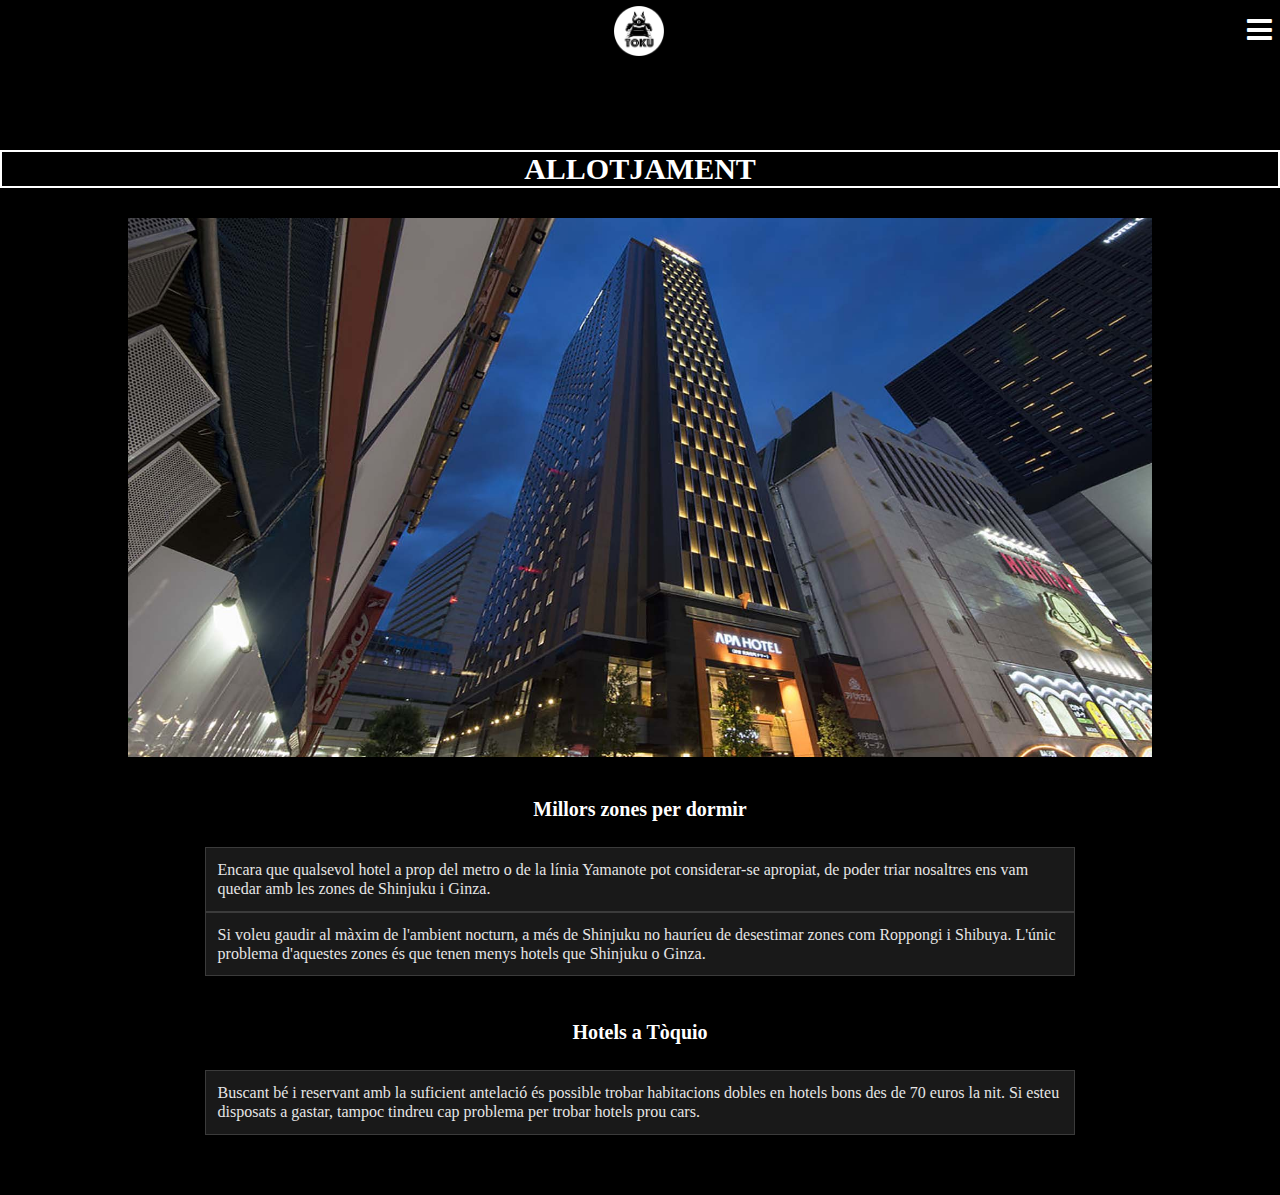
<file: WEB/Allotjament.html>
<!DOCTYPE html>
<html lang="en">
<head>
  <meta charset="UTF-8">
  <meta name="viewport" content="width=device-width, initial-scale=1.0">
  <meta http-equiv="X-UA-Compatible" content="ie=edge">
  <link rel="stylesheet" href="css/tv_toku.css" type="text/css"/>
  <link rel="stylesheet" href="css/Phone_Toku.css" type="text/css"/>
  <link rel="stylesheet" href="css/tablet.css" type="text/css"/>
  <link rel="stylesheet" href="css/fontello.css">


</head>

<body>
  <header>
  <div class="capçalera">
  <img src="imagenes/logoo.png"/>
  <input type="checkbox" id="menu-bar">
  <label class="icon-menu" for= "menu-bar"></label>
  <nav class="menu">
    <a href="index.html" target="_self">Index</a>
    <a href="guia.html" target="_self">Guía Turistica</a>
    <a href="historia.html" target="_self">Historia</a>
    <a href="Allotjament.html" target="_self">Allotjament</a>
    <a href="transports.html" target="_self">Transports</a>
    <a href="Gastronomia.html" target="_self">Gastronomia</a>
    <a href="Contacta.html" target="_self">Contacta</a>
  </nav>
</div>
</header>

<div id="allotjament">
  <h3>ALLOTJAMENT</h3>
    <img src="img/hotel.jpg"/>
<h4>Millors zones per dormir</h4>
 <p>Encara que qualsevol hotel a prop del metro o de la línia Yamanote pot considerar-se apropiat, de poder triar nosaltres ens vam quedar amb les zones de Shinjuku i Ginza.</p>

<p>Si voleu gaudir al màxim de l'ambient nocturn, a més de Shinjuku no hauríeu de desestimar zones com Roppongi i Shibuya. L'únic problema d'aquestes zones és que tenen menys hotels que Shinjuku o Ginza.</p>

 <h4>Hotels a Tòquio</h4>
 <p>Buscant bé i reservant amb la suficient antelació és possible trobar habitacions dobles en hotels bons des de 70 euros la nit. Si esteu disposats a gastar, tampoc tindreu cap problema per trobar hotels prou cars.</p>







</div>

   <footer>

   </footer>

</body>
</html>
</file>
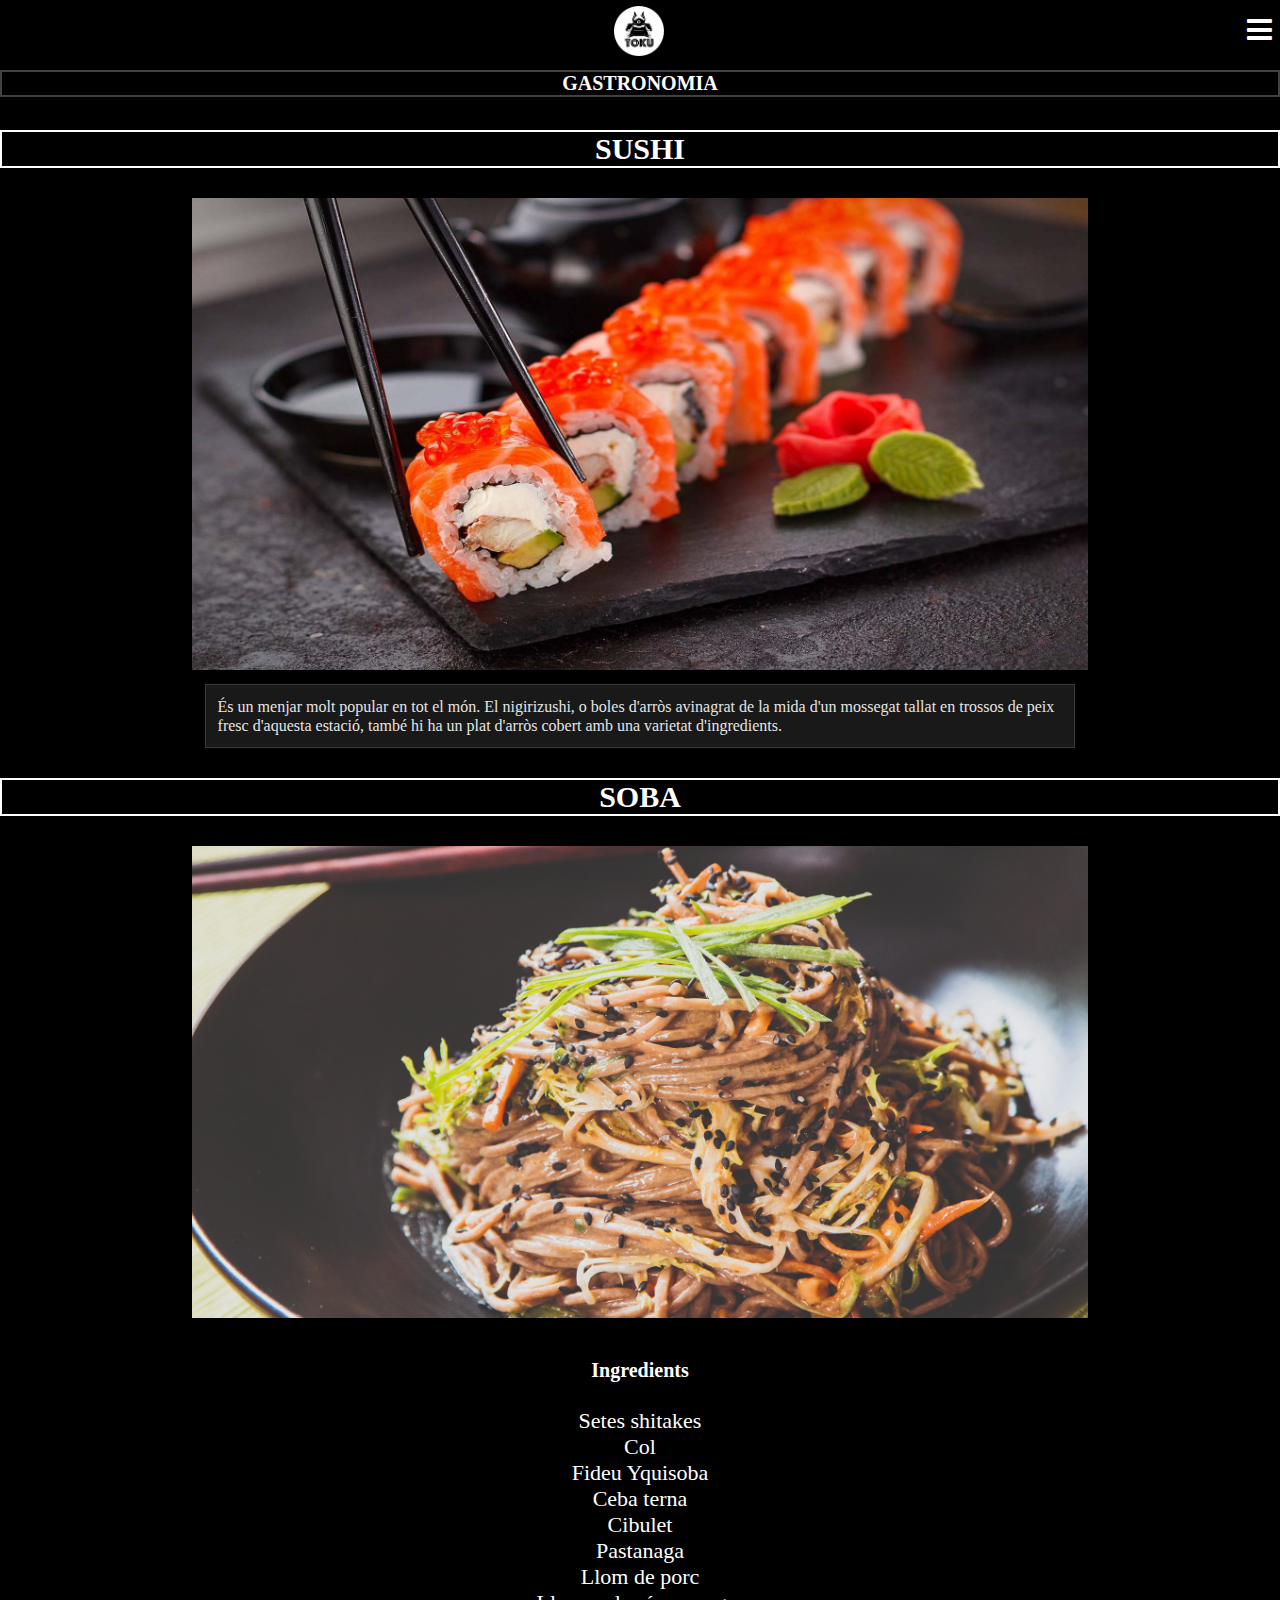
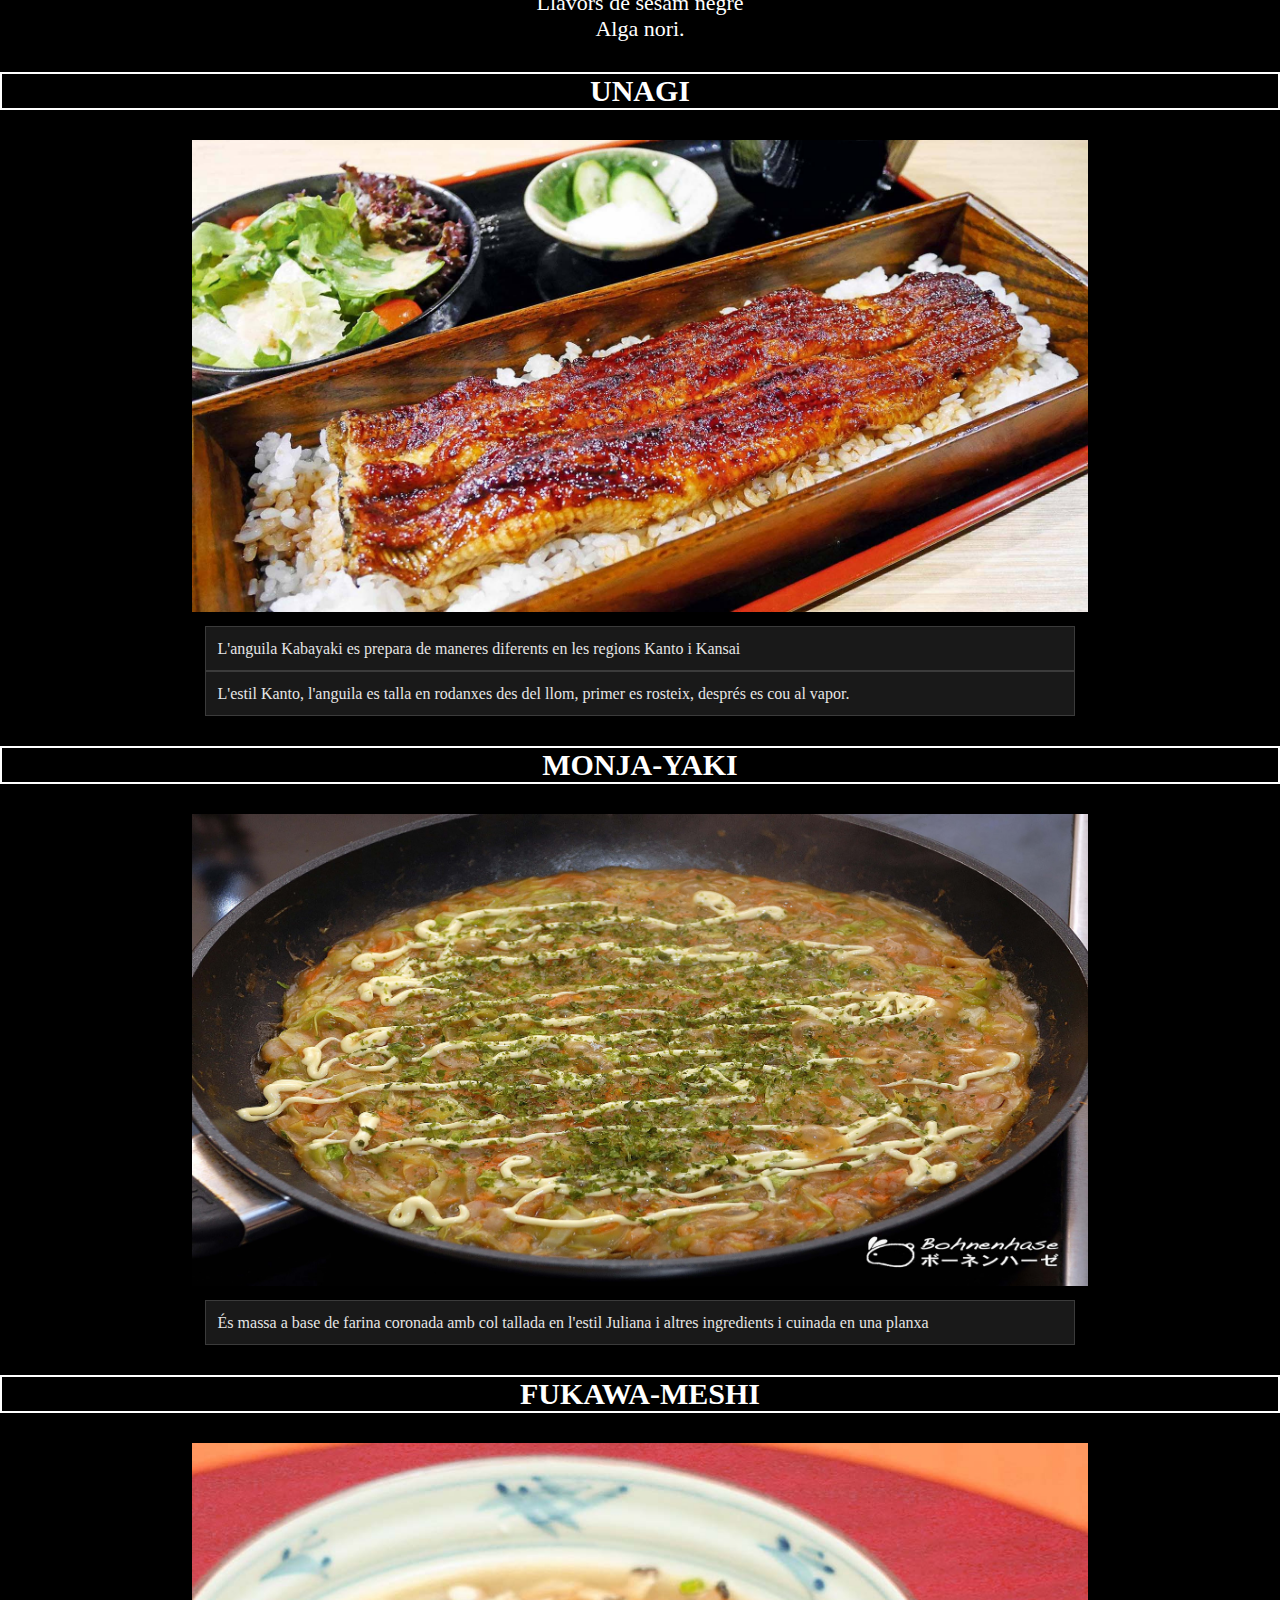
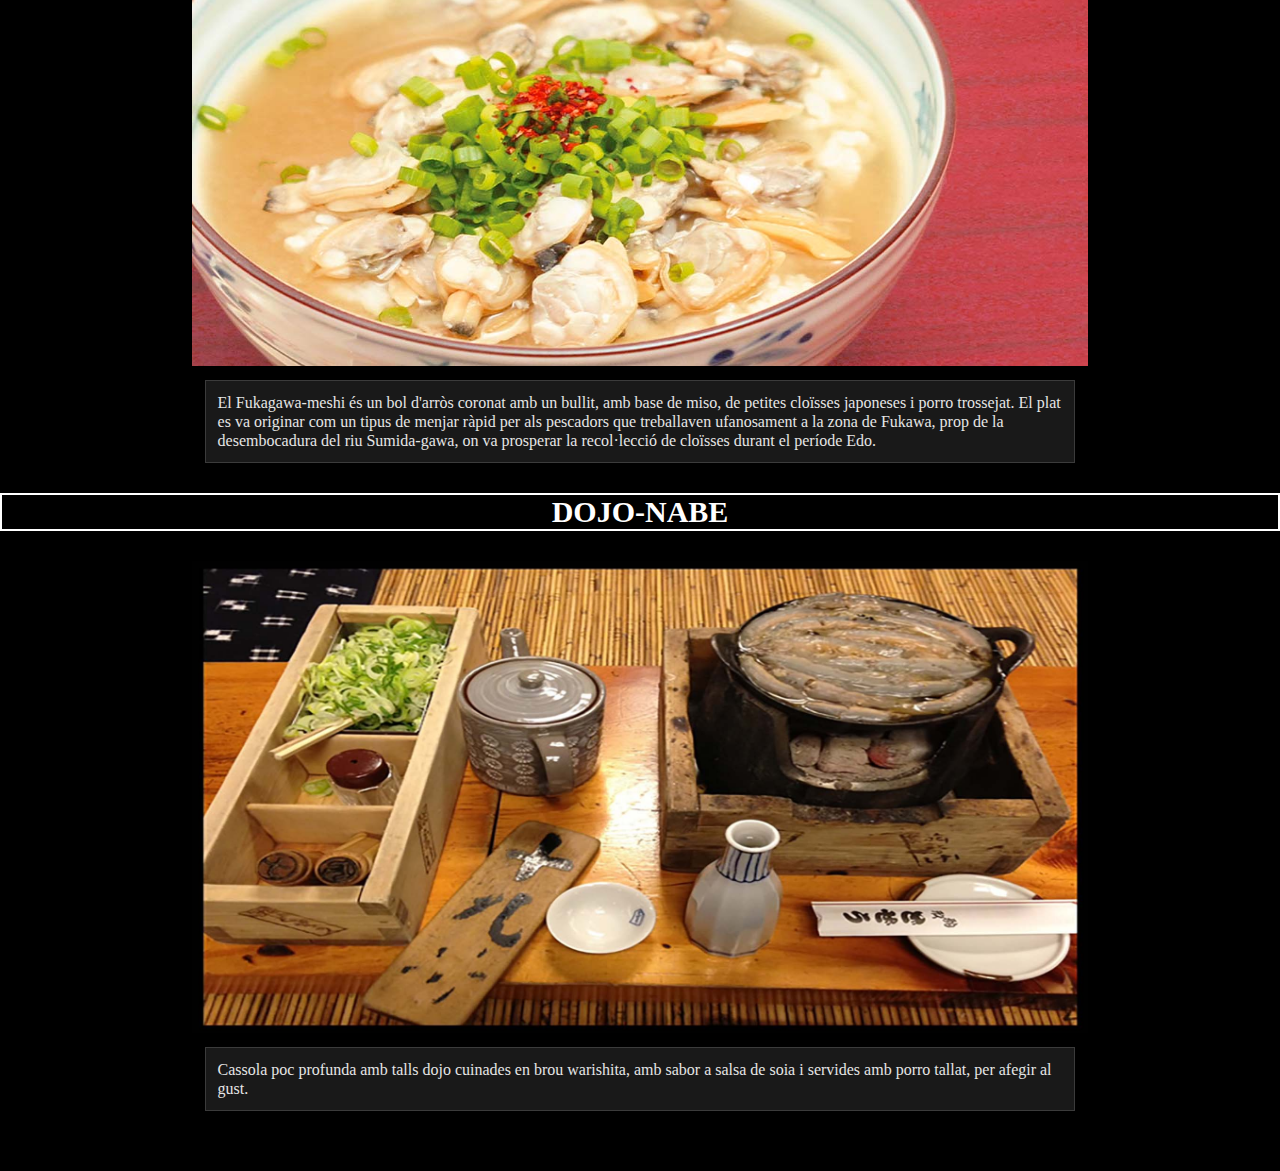
<file: WEB/Gastronomia.html>
<!DOCTYPE html>
<html lang="en">
<head>
  <meta charset="UTF-8">
  <meta name="viewport" content="width=device-width, initial-scale=1.0">
  <meta http-equiv="X-UA-Compatible" content="ie=edge">
  <link rel="stylesheet" href="css/tv_toku.css" type="text/css"/>
  <link rel="stylesheet" href="css/Phone_Toku.css" type="text/css"/>
  <link rel="stylesheet" href="css/tablet.css" type="text/css"/>
  <link rel="stylesheet" href="css/fontello.css">


</head>

<body>
  <header>
  <div class="capçalera">
  <img src="imagenes/logoo.png"/>
  <input type="checkbox" id="menu-bar">
  <label class="icon-menu" for= "menu-bar"></label>
  <nav class="menu">
    <a href="index.html" target="_self">Index</a>
    <a href="guia.html" target="_self">Guía Turistica</a>
    <a href="historia.html" target="_self">Historia</a>
    <a href="Allotjament.html" target="_self">Allotjament</a>
    <a href="transports.html" target="_self">Transports</a>
    <a href="Gastronomia.html" target="_self">Gastronomia</a>
    <a href="Contacta.html" target="_self">Contacta</a>
  </nav>
</div>
</header>

<div id="Cultura">
  <h5>GASTRONOMIA</h5>
  <h3>SUSHI</h3>
<img src="img/sushi_web.jpg"/>
<p>És un menjar molt popular en tot el món. El nigirizushi, o boles d'arròs avinagrat de la mida d'un mossegat tallat en trossos de peix fresc d'aquesta estació, també hi ha un plat d'arròs cobert amb una varietat d'ingredients.</p>

<h3>SOBA</h3>
<img src="img/Soba.jpg"/>
<h4>Ingredients</h4>
<li>Setes shitakes</li>
<li>Col</li>
<li>Fideu Yquisoba</li>
<li>Ceba terna</li>
<li>Cibulet</li>
<li>Pastanaga</li>
<li>Llom de porc</li>
<li>Llavors de sésam negre</li>
<li>Alga nori.</li>

<h3>UNAGI</h3>
<img src="img/unagi.jpg"/>
<p>L'anguila Kabayaki es prepara de maneres diferents en les regions Kanto i Kansai</p>
<p>L'estil Kanto, l'anguila es talla en rodanxes des del llom, primer es rosteix, després es cou al vapor.</p>


<h3>MONJA-YAKI</h3>
<img src="imagenes/Monja.jpg"/>
<p>És massa a base de farina coronada amb col tallada en l'estil Juliana i altres ingredients i cuinada en una planxa</p>


<h3>FUKAWA-MESHI</h3>
<img src="imagenes/fukawa.jpg"/>
<p>El Fukagawa-meshi és un bol d'arròs coronat amb un bullit, amb base de miso, de petites cloïsses japoneses i porro trossejat. El plat
es va originar com un tipus de menjar ràpid per als pescadors que treballaven ufanosament a la zona de Fukawa, prop de la desembocadura
del riu Sumida-gawa, on va prosperar la recol·lecció de cloïsses durant el període Edo.</p>


<h3>DOJO-NABE</h3>
<img src="imagenes/nabe.jpg"/>
<p>Cassola poc profunda amb talls dojo cuinades en brou warishita, amb sabor a salsa de soia i servides amb porro tallat, per afegir al gust.</p>




   <footer>

   </footer>

</body>
</html>
</file>
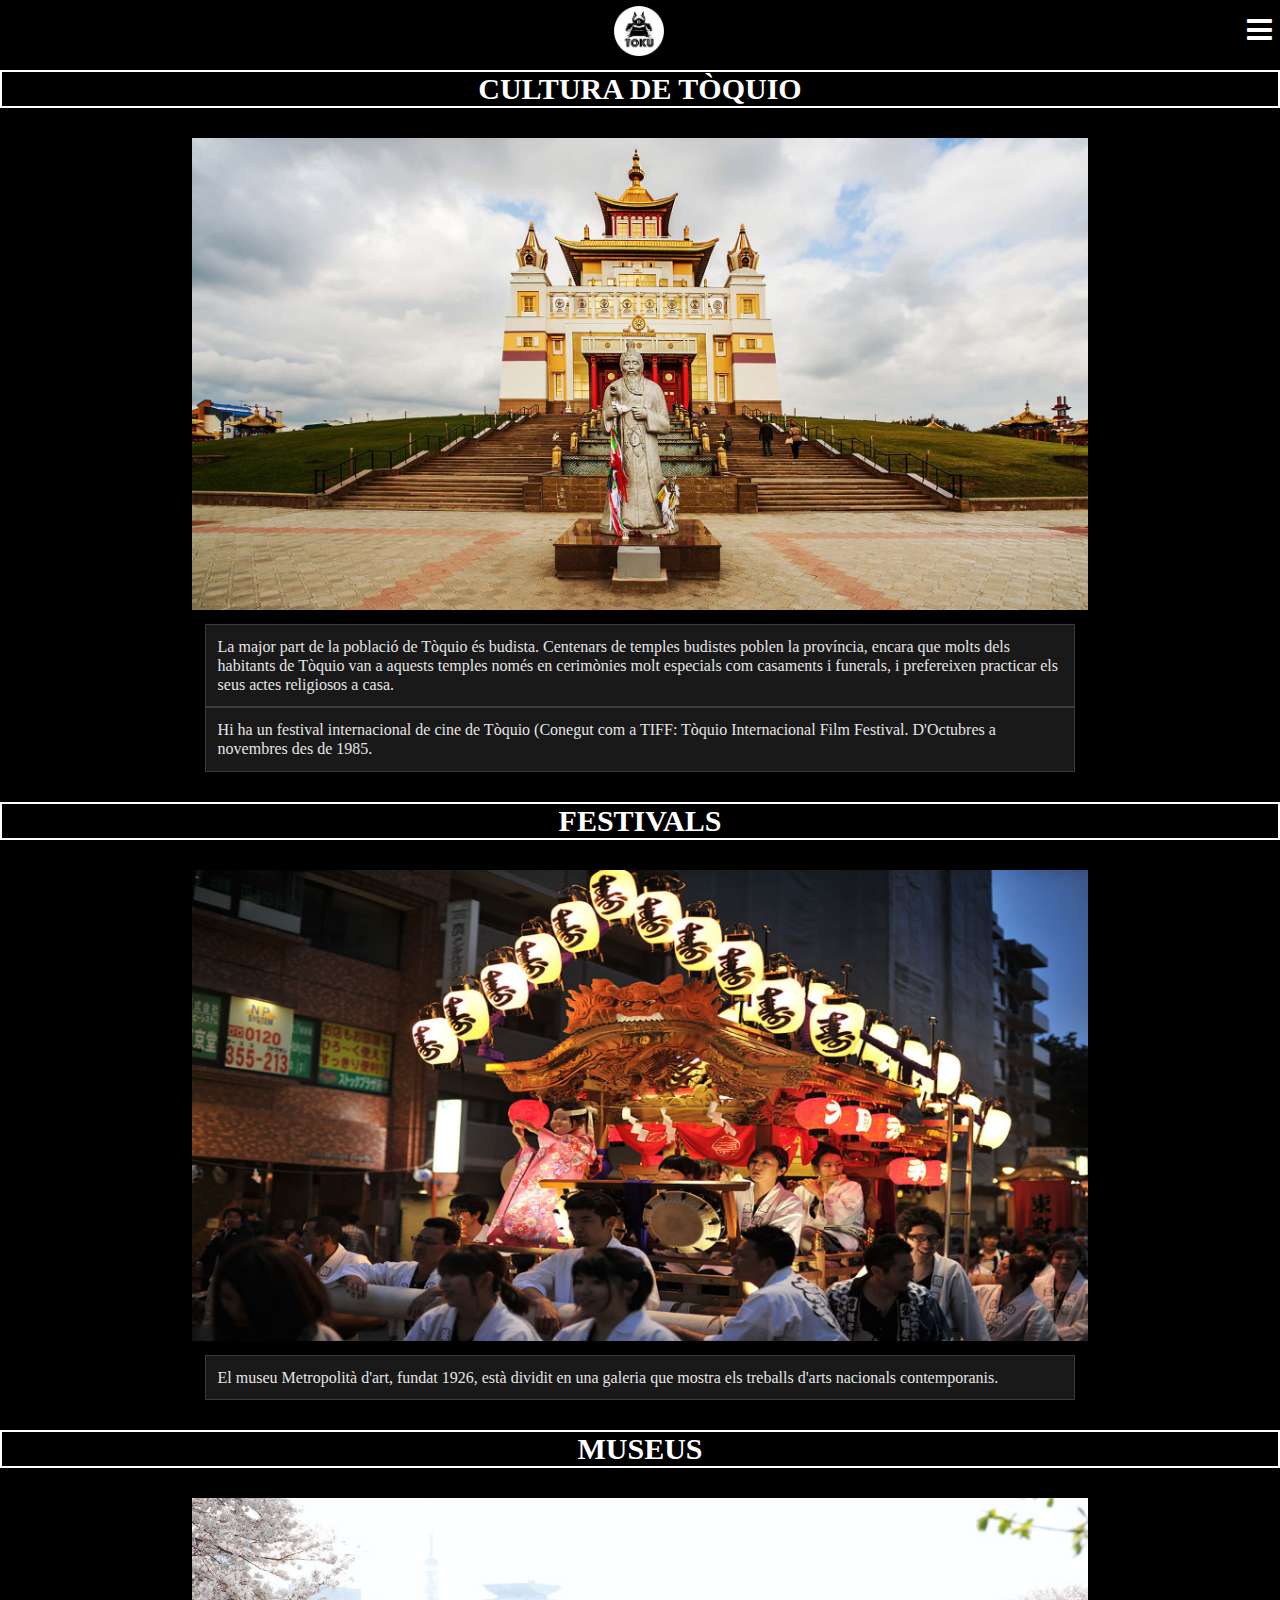
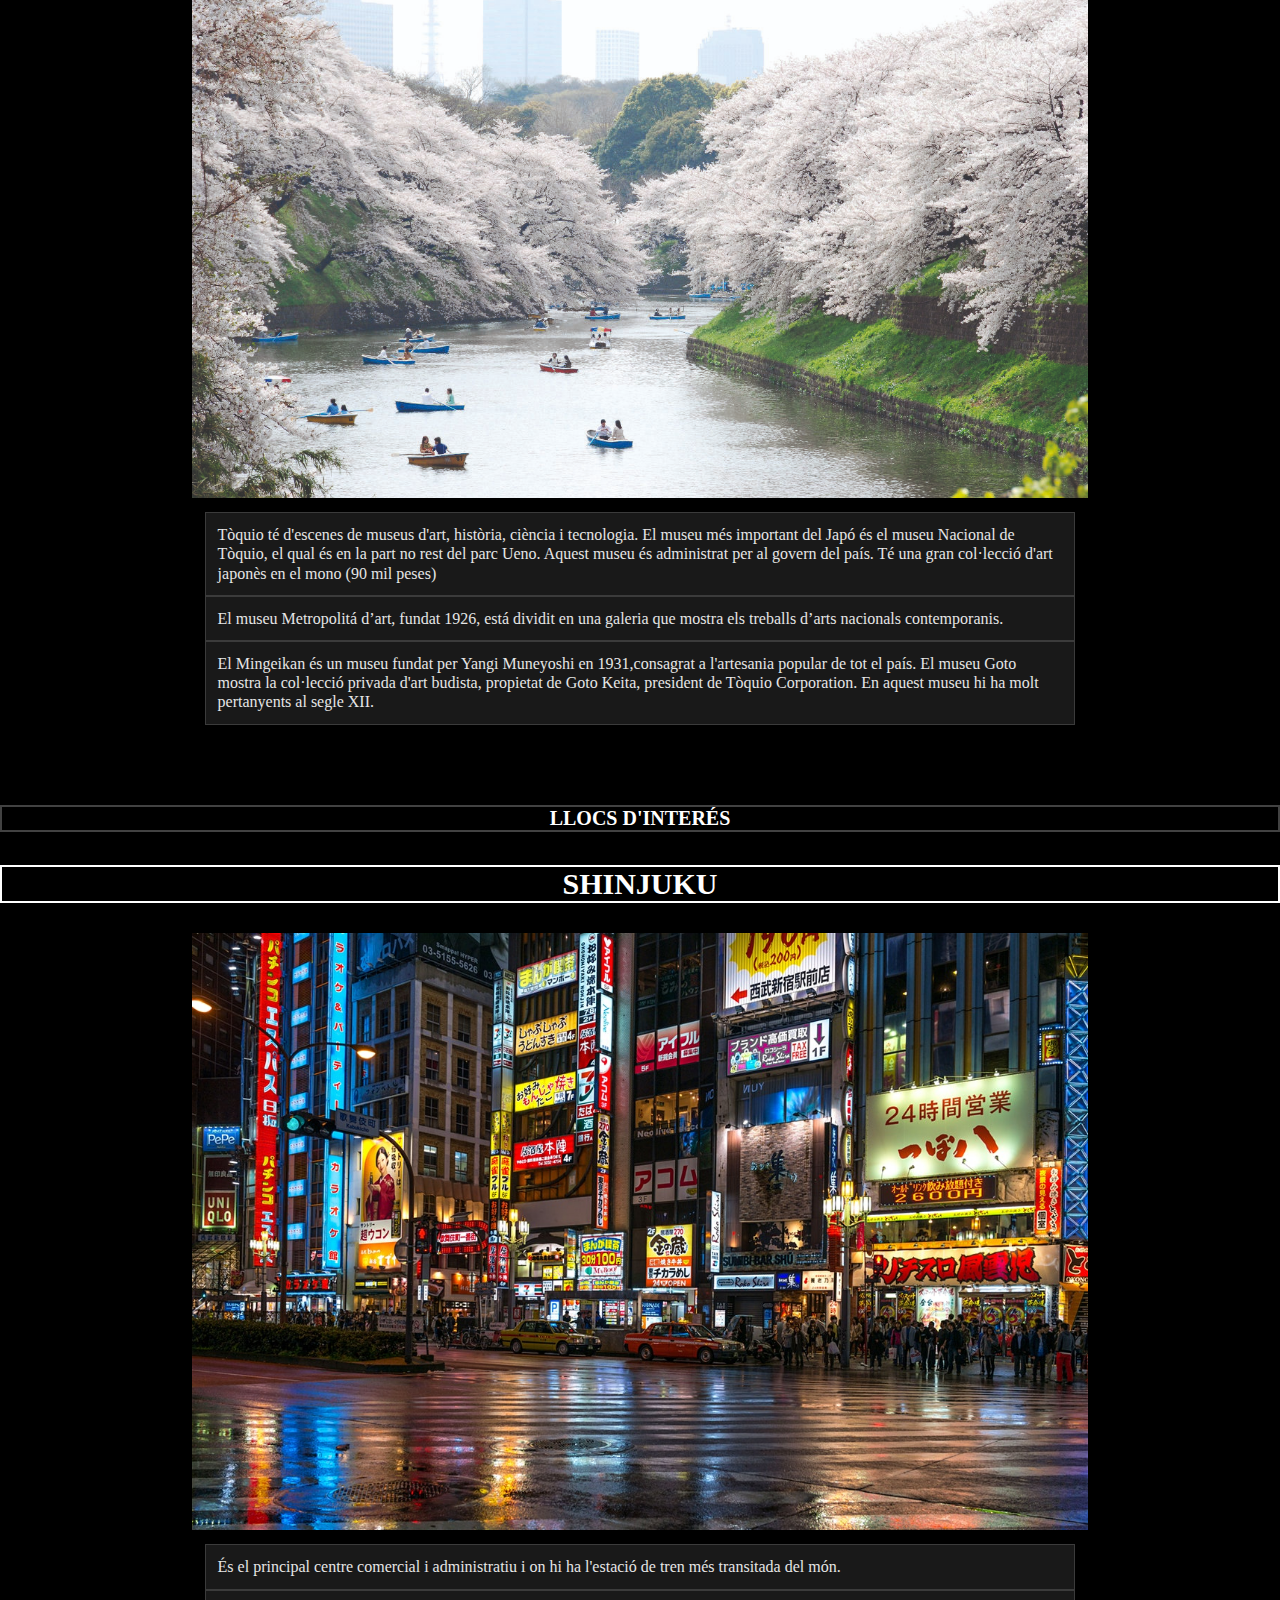
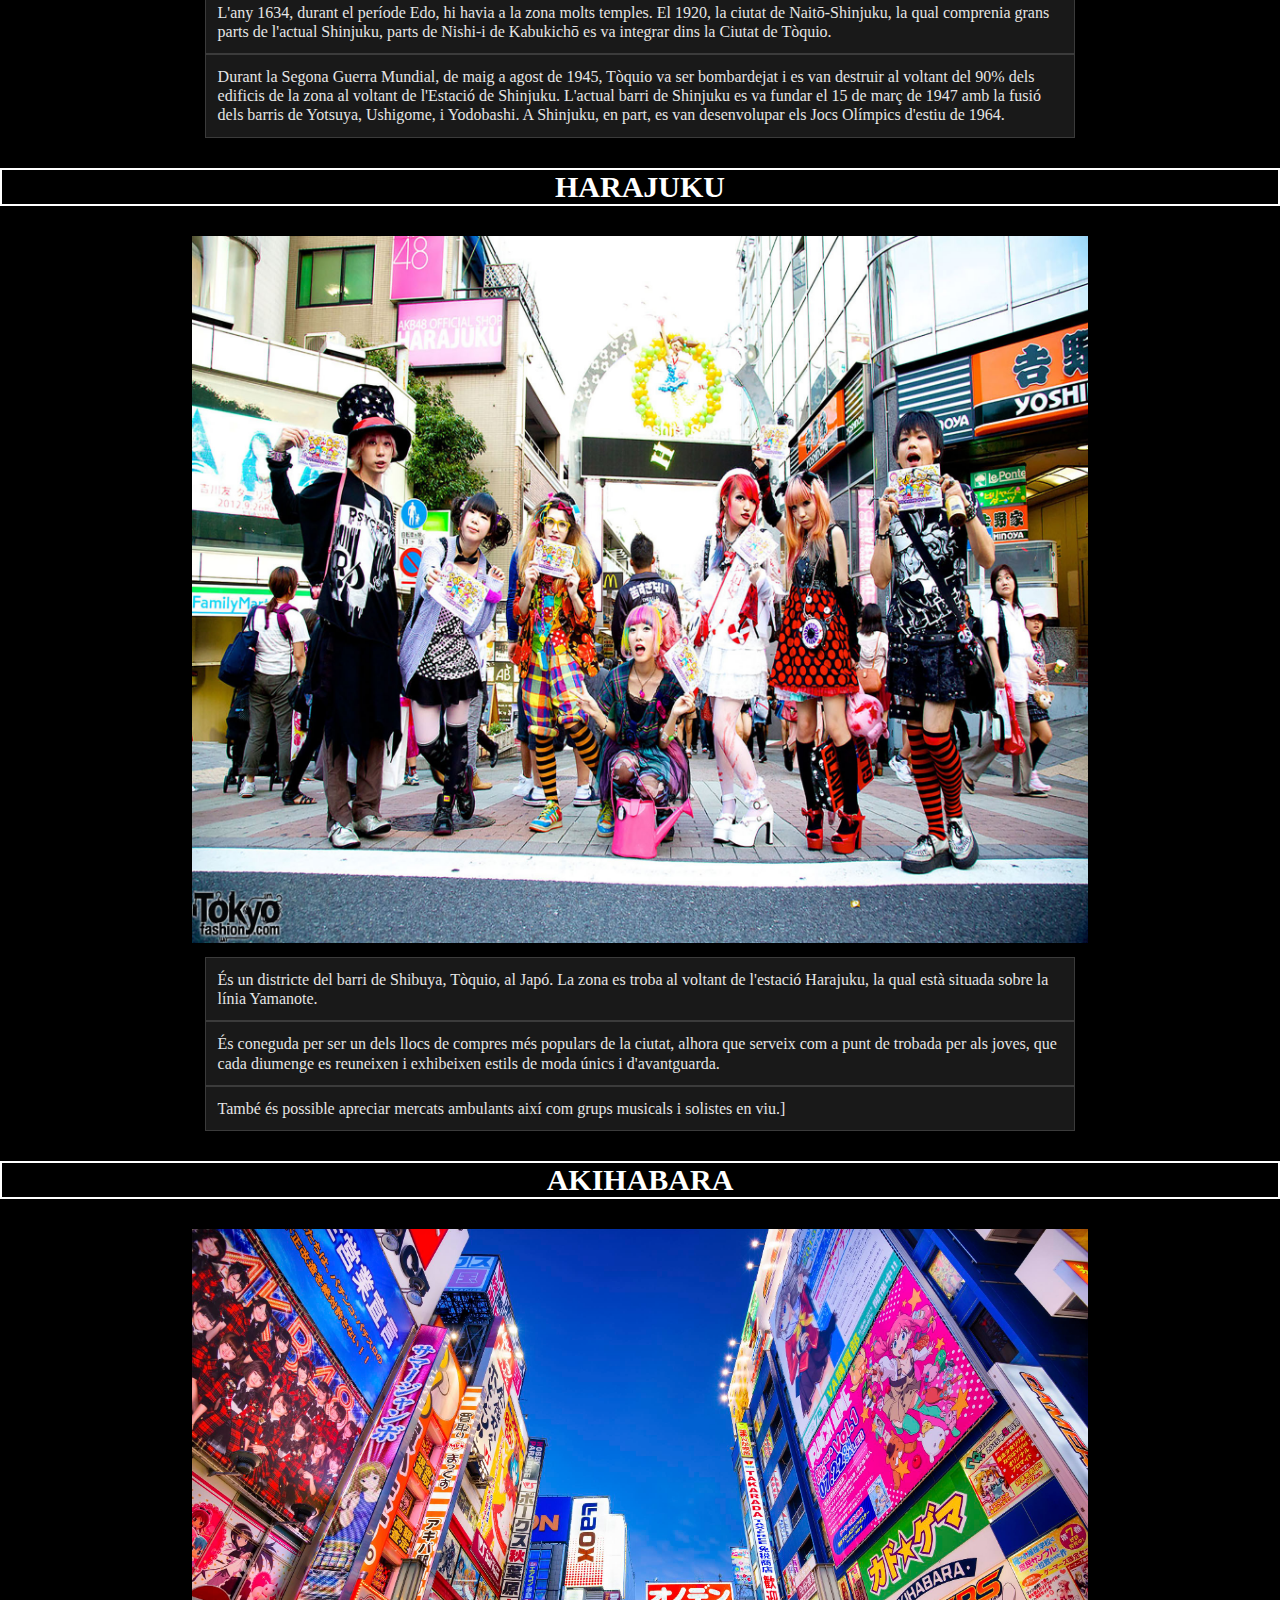
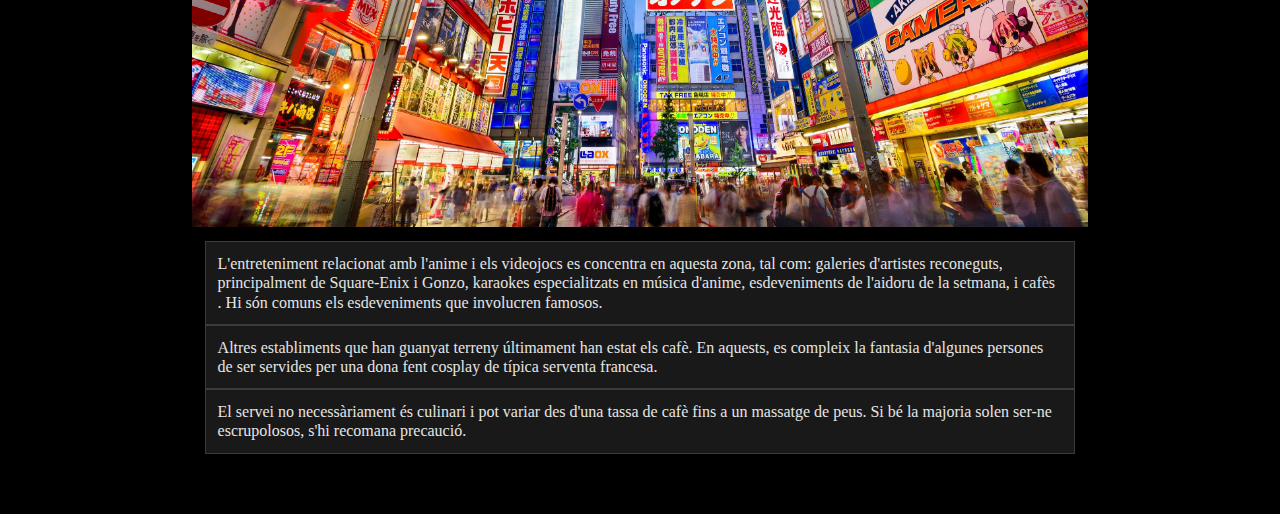
<file: WEB/guia.html>
<!DOCTYPE html>
<html lang="en">
<head>
  <meta charset="UTF-8">
  <meta name="viewport" content="width=device-width, initial-scale=1.0">
  <meta http-equiv="X-UA-Compatible" content="ie=edge">
  <link rel="stylesheet" href="css/tv_toku.css" type="text/css"/>
  <link rel="stylesheet" href="css/Phone_Toku.css" type="text/css"/>
  <link rel="stylesheet" href="css/tablet.css" type="text/css"/>
  <link rel="stylesheet" href="css/fontello.css">


</head>

<body>
  <header>
  <div class="capçalera">
  <img src="imagenes/logoo.png"/>
  <input type="checkbox" id="menu-bar">
  <label class="icon-menu" for= "menu-bar"></label>
  <nav class="menu">
    <a href="index.html" target="_self">Index</a>
    <a href="guia.html" target="_self">Guía Turistica</a>
    <a href="historia.html" target="_self">Historia</a>
    <a href="Allotjament.html" target="_self">Allotjament</a>
    <a href="transports.html" target="_self">Transports</a>
    <a href="Gastronomia.html" target="_self">Gastronomia</a>
    <a href="Contacta.html" target="_self">Contacta</a>
  </nav>
</div>
</header>

  
<div id="Cultura">
  <h3>CULTURA DE TÒQUIO</h3>
<img src="img/budista.jpg"/>
<p>La major part de la població de Tòquio és budista. Centenars de temples budistes poblen la província, encara que molts dels habitants de Tòquio van a aquests temples només en cerimònies molt especials com casaments i funerals, i prefereixen practicar els seus actes religiosos a casa.</p>
<p>Hi ha un festival internacional de cine de Tòquio (Conegut com a TIFF: Tòquio Internacional Film Festival. D'Octubres a novembres des de 1985.</p>

<h3>FESTIVALS</h3>
<img src="img/matsuri.jpg"/>
<p>El museu Metropolità d'art, fundat 1926, està dividit en una galeria que mostra els treballs d'arts nacionals contemporanis.</p>


<h3>MUSEUS</h3>
<img src="img/ueno.jpg"/>
<p>Tòquio té d'escenes de museus d'art, història, ciència i tecnologia.
El museu més important del Japó és el museu Nacional de Tòquio, el qual és en la part no rest del parc Ueno. Aquest museu és administrat per al govern del país. Té una gran col·lecció d'art japonès en el mono (90 mil peses)</p>

  <p>El museu Metropolitá d’art, fundat 1926, está dividit en una galeria que mostra els treballs d’arts nacionals contemporanis.</p>

  <p>El Mingeikan és un museu fundat per Yangi Muneyoshi en 1931,consagrat a l'artesania popular de tot el país. El museu Goto mostra la col·lecció privada d'art budista, propietat de Goto Keita, president de Tòquio Corporation.
  En aquest museu hi ha molt pertanyents al segle XII.</p>
</div>

<div id="llocs">
  <h5>LLOCS D'INTERÉS</h5>

<h3>SHINJUKU</h3>
<img src="img/shinjuku.jpg"/>
<p>És el principal centre comercial i administratiu i on hi ha l'estació de tren més transitada del món.</p>
<p>L'any 1634, durant el període Edo, hi havia a la zona molts temples. El 1920, la ciutat de Naitō-Shinjuku, la qual comprenia grans parts de l'actual Shinjuku, parts de Nishi-i de Kabukichō es va integrar dins la Ciutat de Tòquio.</p>
<p>Durant la Segona Guerra Mundial, de maig a agost de 1945, Tòquio va ser bombardejat i es van destruir al voltant del 90% dels edificis de la zona al voltant de l'Estació de Shinjuku.
L'actual barri de Shinjuku es va fundar el 15 de març de 1947 amb la fusió dels barris de Yotsuya, Ushigome, i Yodobashi. A Shinjuku, en part, es van desenvolupar els Jocs Olímpics d'estiu de 1964.</p>


<h3>HARAJUKU</h3>
<img src="img/harajuku.jpg"/>
<p>És un districte del barri de Shibuya, Tòquio, al Japó. La zona es troba al voltant de l'estació
Harajuku, la qual està situada sobre la línia Yamanote.</p>
<p>És coneguda per ser un dels llocs de compres més populars de la ciutat, alhora que serveix com a punt de trobada per als joves, que cada diumenge es reuneixen i exhibeixen estils de moda únics i d'avantguarda.</p>
<p>També és possible apreciar mercats ambulants així com grups musicals i solistes en viu.]</p>



<h3>AKIHABARA</h3>
<img src="img/akihabara.jpg"/>
<p>L'entreteniment relacionat amb l'anime i els videojocs es concentra en aquesta zona, tal com: galeries d'artistes reconeguts, principalment de Square-Enix i Gonzo, karaokes especialitzats en música d'anime, esdeveniments de l'aidoru de la setmana, i cafès . Hi són comuns els esdeveniments que involucren famosos.</p>
<p>Altres establiments que han guanyat terreny últimament han estat els cafè. En aquests, es compleix la fantasia d'algunes persones de ser servides per una dona fent cosplay de típica serventa francesa.</p>
<p>El servei no necessàriament és culinari i pot variar des d'una tassa de cafè fins a un massatge de peus. Si bé la majoria solen ser-ne escrupolosos, s'hi recomana precaució.</p>

</div>

   <footer>

   </footer>

</body>
</html>
</file>
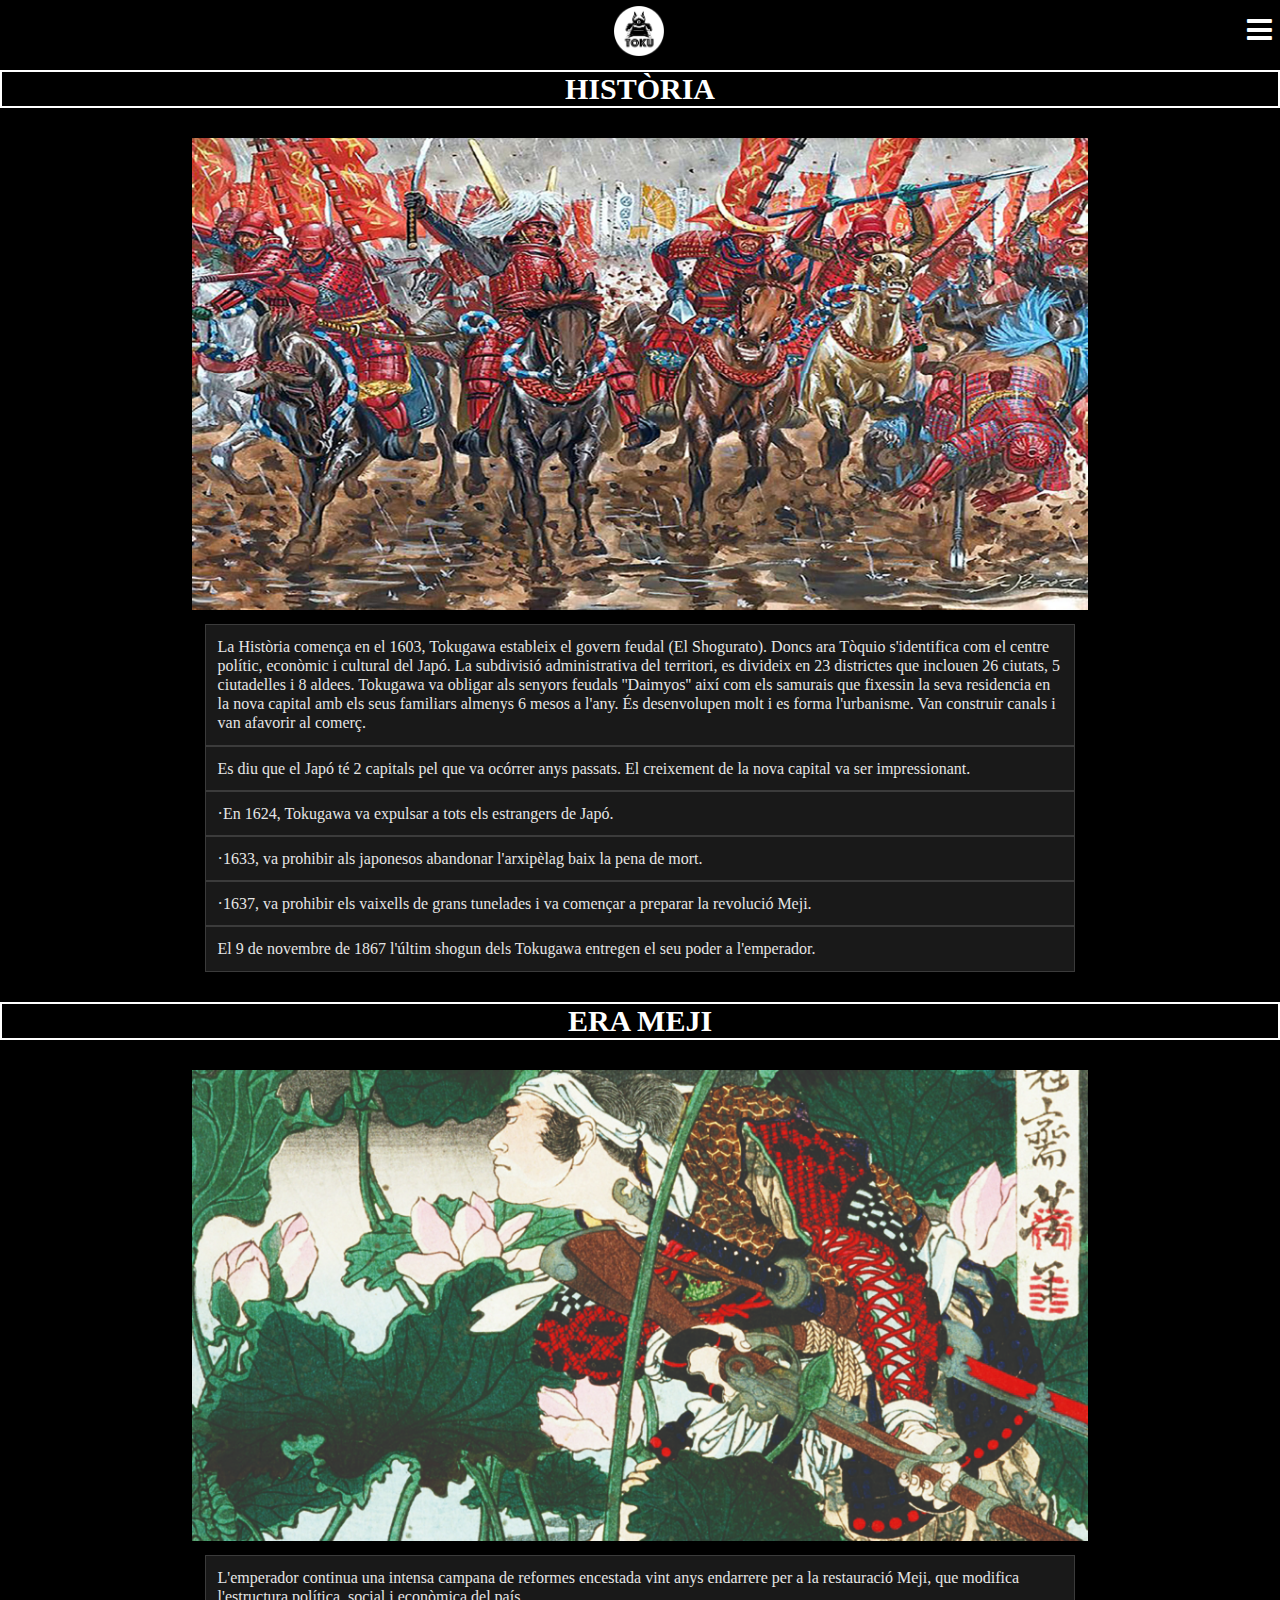
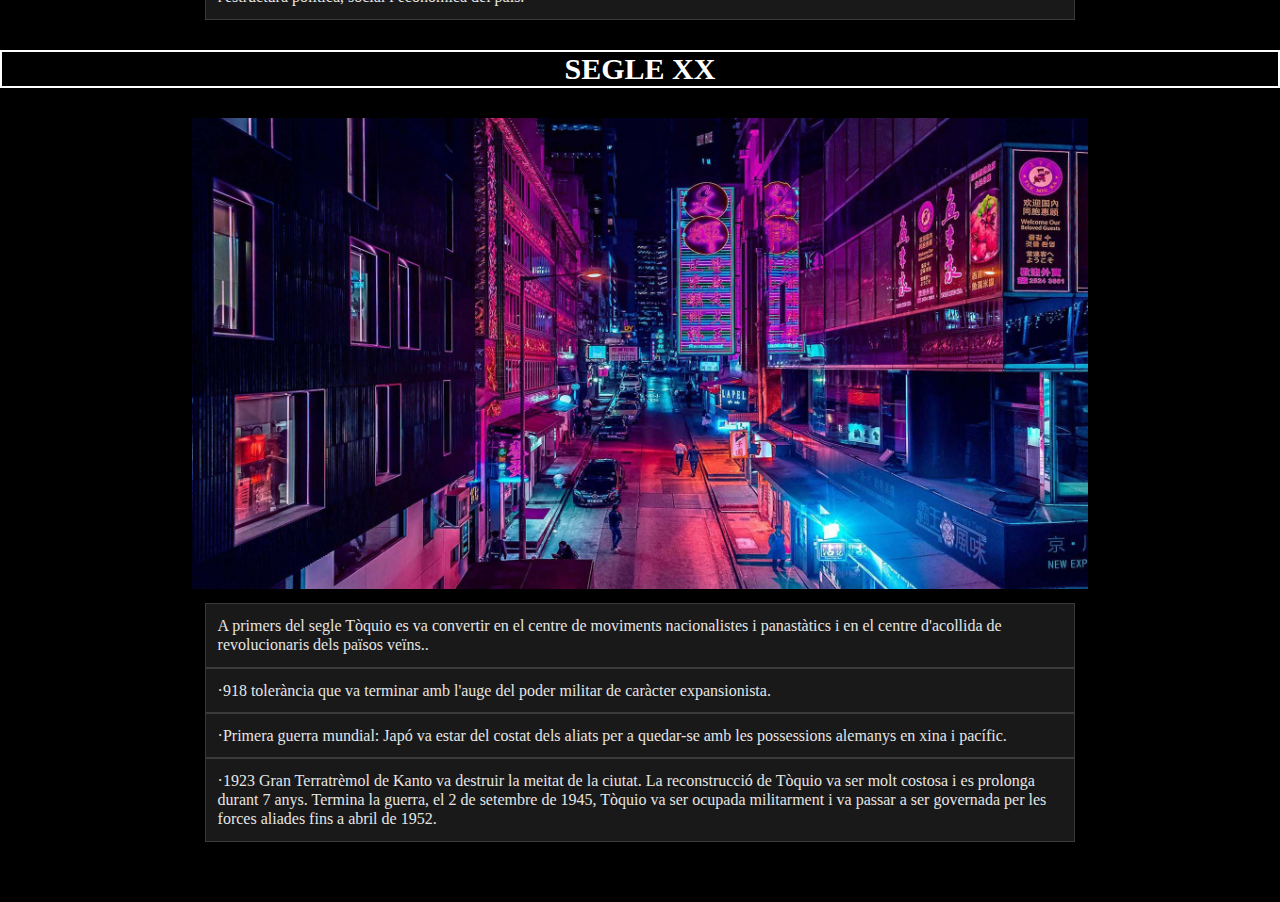
<file: WEB/historia.html>
<!DOCTYPE html>
<html lang="en">
<head>
  <meta charset="UTF-8">
  <meta name="viewport" content="width=device-width, initial-scale=1.0">
  <meta http-equiv="X-UA-Compatible" content="ie=edge">
  <link rel="stylesheet" href="css/tv_toku.css" type="text/css"/>
  <link rel="stylesheet" href="css/Phone_Toku.css" type="text/css"/>
  <link rel="stylesheet" href="css/tablet.css" type="text/css"/>
  <link rel="stylesheet" href="css/fontello.css">


</head>

<body>
  <header>
  <div class="capçalera">
  <img src="imagenes/logoo.png"/>
  <input type="checkbox" id="menu-bar">
  <label class="icon-menu" for= "menu-bar"></label>
  <nav class="menu">
    <a href="index.html" target="_self">Index</a>
    <a href="guia.html" target="_self">Guía Turistica</a>
    <a href="historia.html" target="_self">Historia</a>
    <a href="Allotjament.html" target="_self">Allotjament</a>
    <a href="transports.html" target="_self">Transports</a>
    <a href="Gastronomia.html" target="_self">Gastronomia</a>
    <a href="Contacta.html" target="_self">Contacta</a>
  </nav>
</div>
</header>


<div id="historia">
      <h3>HISTÒRIA</h3>
    <img src="img/tokucaballo.jpg"/>
    <p>La Història comença en el 1603, Tokugawa estableix el govern feudal (El Shogurato).
Doncs ara Tòquio s'identifica com el centre polític, econòmic i cultural del Japó.
La subdivisió administrativa del territori, es divideix en 23 districtes que inclouen 26 ciutats, 5 ciutadelles i 8 aldees.
Tokugawa va obligar als senyors feudals ''Daimyos'' així com els samurais que fixessin la seva residencia en la nova capital amb els seus familiars almenys 6 mesos a l'any. És desenvolupen molt i es forma l'urbanisme. Van construir canals i van afavorir al comerç.</p>

    <p>Es diu que el Japó té 2 capitals pel que va ocórrer anys passats. El creixement de la nova capital va ser impressionant.</p>

    <p>·En 1624, Tokugawa va expulsar a tots els estrangers de Japó.</p>
    <p>·1633, va prohibir als japonesos abandonar l'arxipèlag baix la pena de mort.</p>
    <p>·1637, va prohibir els vaixells de grans tunelades i va començar a preparar la revolució Meji.</p>
    <p>El 9 de novembre de 1867 l'últim shogun dels Tokugawa entregen el seu poder a l'emperador.</p>


    <h3>ERA MEJI</h3>
    <img src="img/meji.jpg"/>
    <p>L'emperador continua una intensa campana de reformes encestada vint anys endarrere per a la restauració Meji, que modifica l'estructura política, social i econòmica del país.</p>
    <h3>SEGLE XX</h3>
    <img src="img/toquio20.jpg"/>
    <p>A primers del segle Tòquio es va convertir en el centre de moviments nacionalistes i panastàtics i en el centre d'acollida de revolucionaris dels països veïns..</p>
    <p>·918 tolerància que va terminar amb  l'auge del poder militar de caràcter expansionista.</p>
    <p>·Primera guerra mundial: Japó va estar del costat dels aliats per a quedar-se amb les possessions alemanys en xina i pacífic.</p>
    <p>·1923 Gran Terratrèmol de Kanto va destruir la meitat de la ciutat. La reconstrucció de Tòquio va ser molt costosa i es prolonga durant 7 anys. Termina la guerra, el 2 de setembre de 1945, Tòquio va ser ocupada militarment i va passar a ser governada per les forces aliades fins a abril de 1952.</p>
</div>

   <footer>

   </footer>

</body>
</html>
</file>
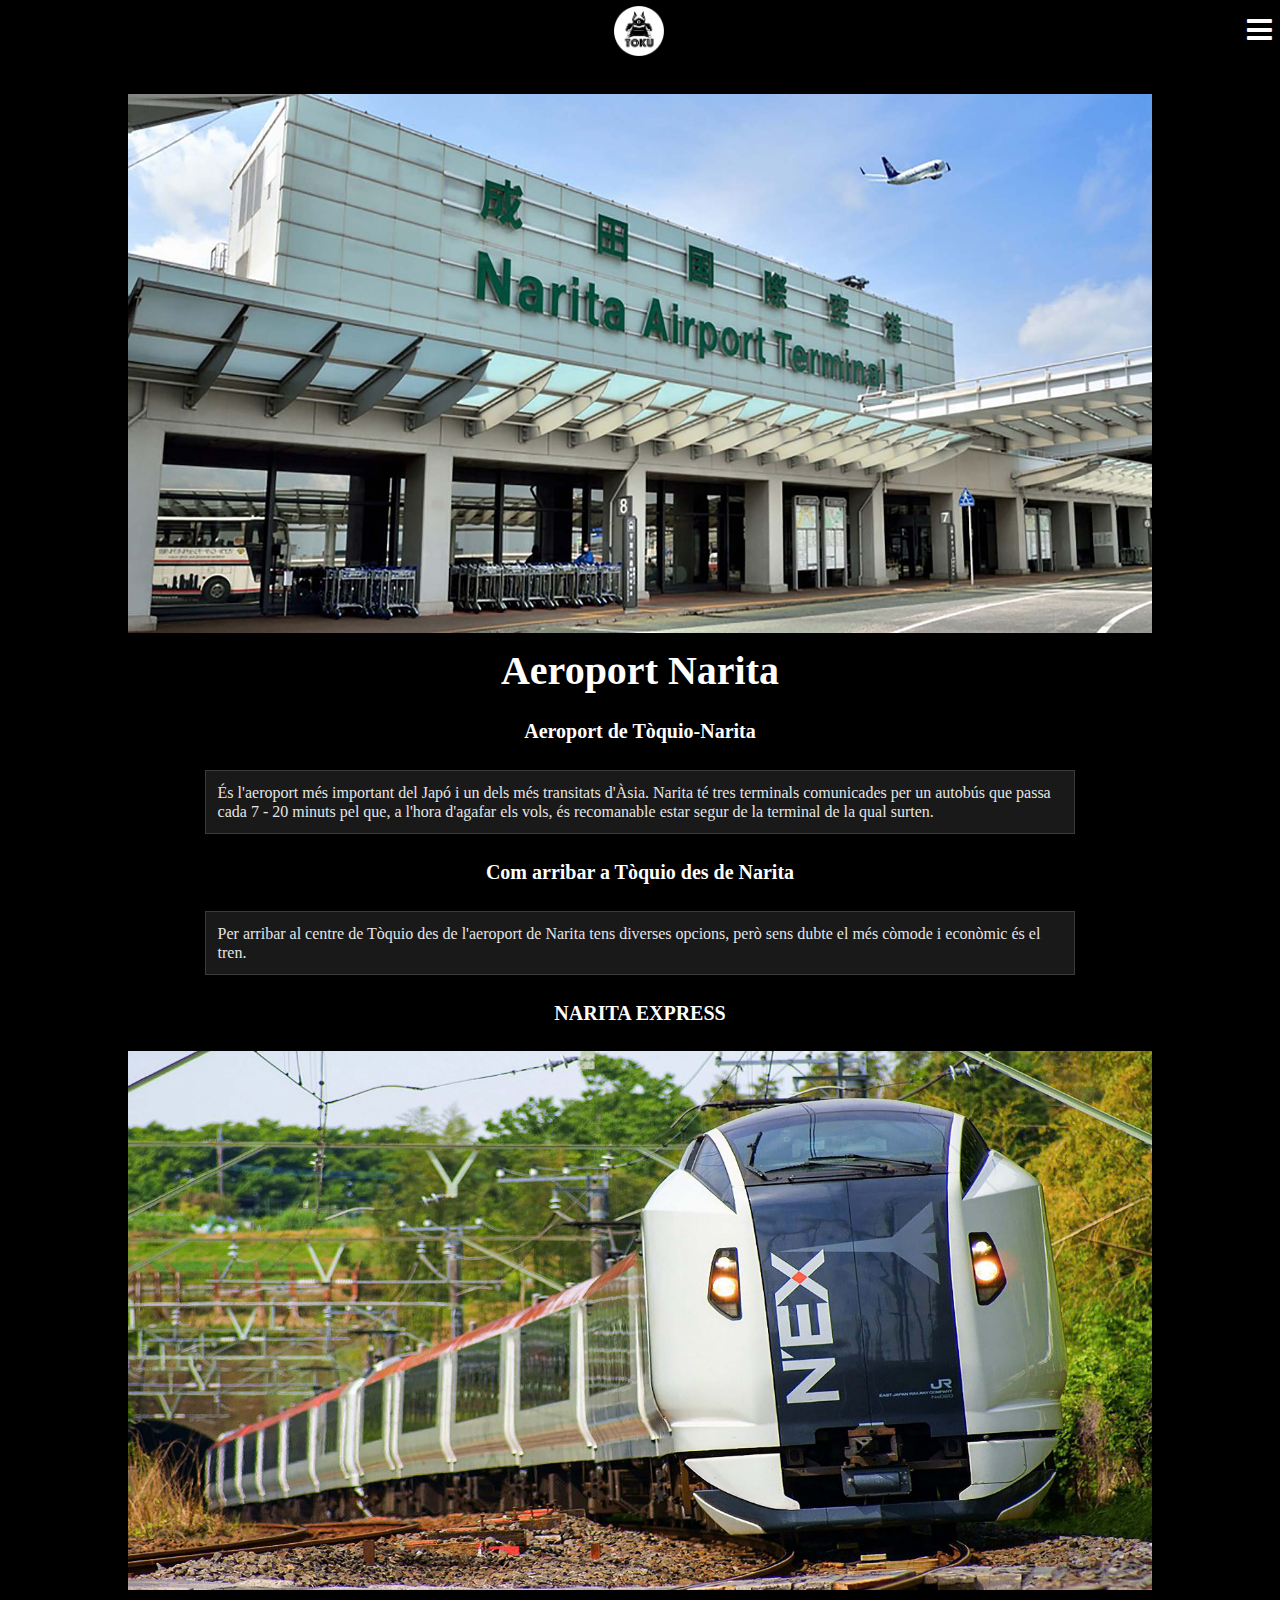
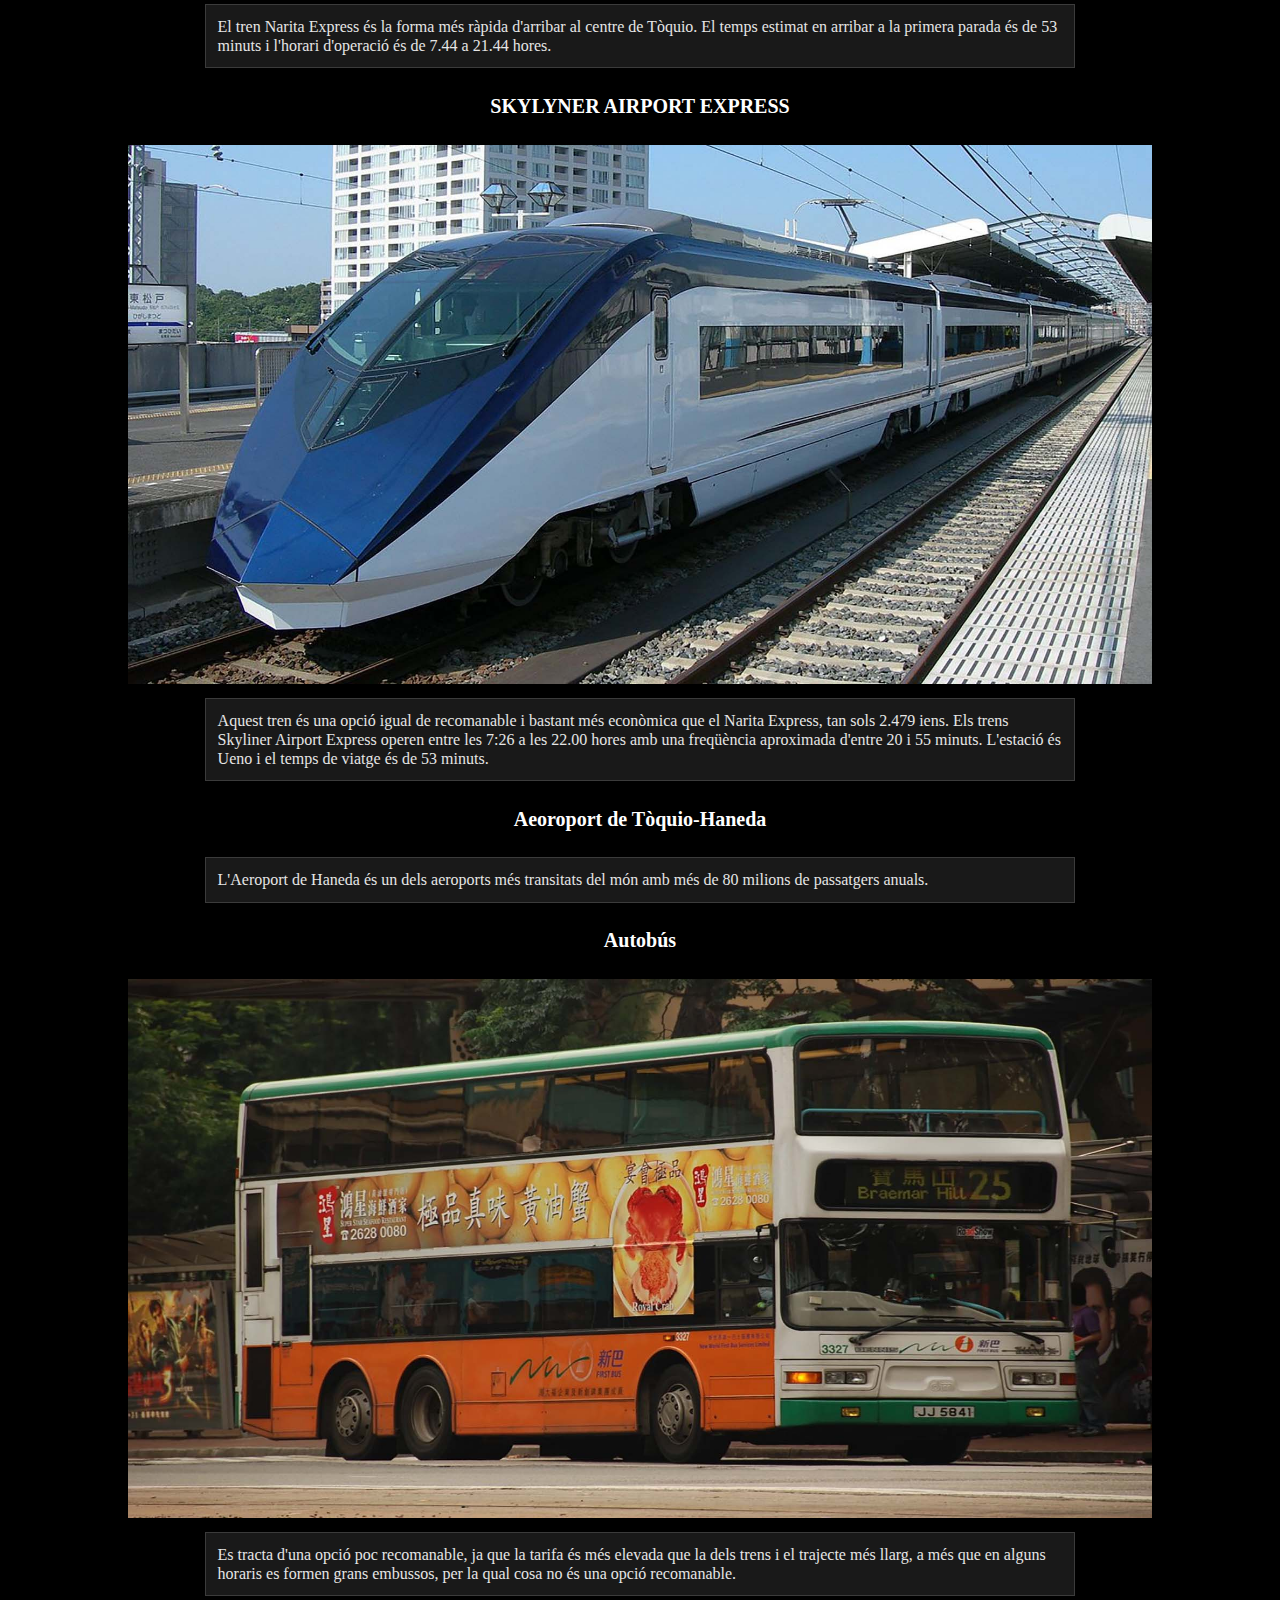
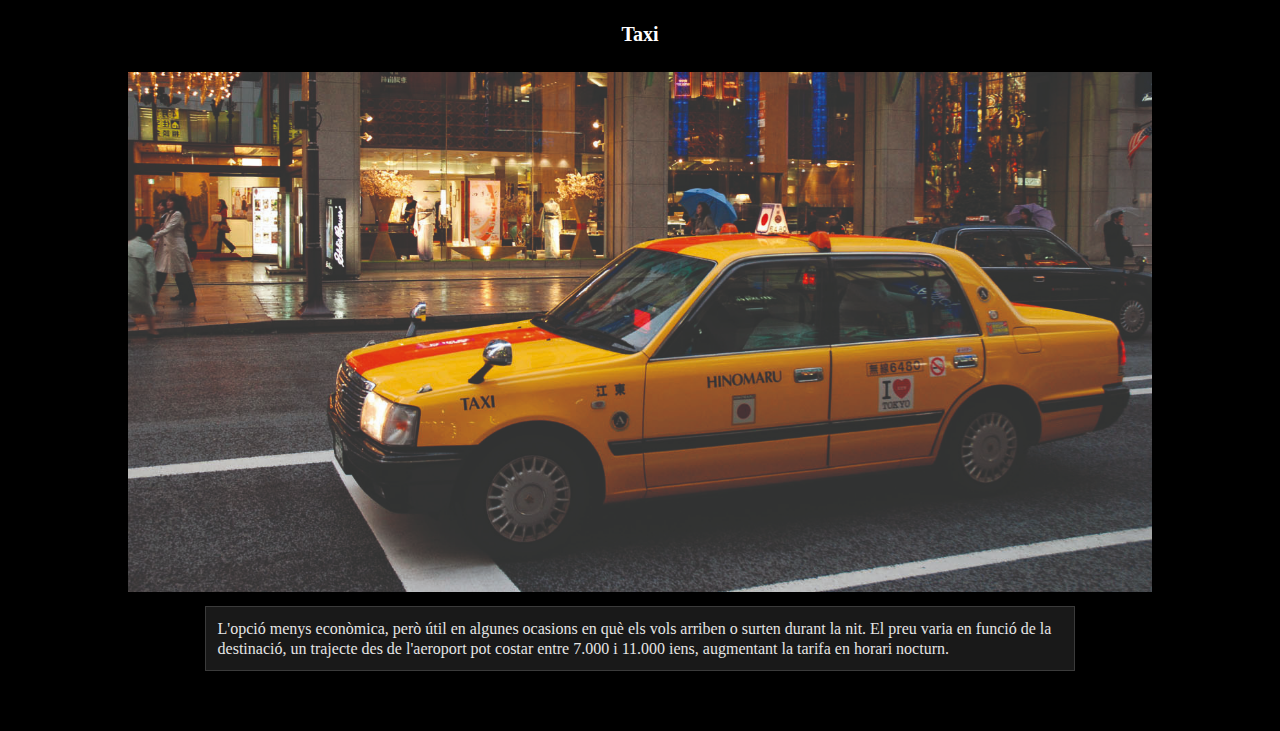
<file: WEB/transports.html>
<!DOCTYPE html>
<html lang="en">
<head>
  <meta charset="UTF-8">
  <meta name="viewport" content="width=device-width, initial-scale=1.0">
  <meta http-equiv="X-UA-Compatible" content="ie=edge">
  <link rel="stylesheet" href="css/tv_toku.css" type="text/css"/>
  <link rel="stylesheet" href="css/Phone_Toku.css" type="text/css"/>
  <link rel="stylesheet" href="css/tablet.css" type="text/css"/>
  <link rel="stylesheet" href="css/fontello.css">


</head>

<body>
  <header>
  <div class="capçalera">
  <img src="imagenes/logoo.png"/>
  <input type="checkbox" id="menu-bar">
  <label class="icon-menu" for= "menu-bar"></label>
  <nav class="menu">
    <a href="index.html" target="_self">Index</a>
    <a href="guia.html" target="_self">Guía Turistica</a>
    <a href="historia.html" target="_self">Historia</a>
    <a href="Allotjament.html" target="_self">Allotjament</a>
    <a href="transports.html" target="_self">Transports</a>
    <a href="Gastronomia.html" target="_self">Gastronomia</a>
    <a href="Contacta.html" target="_self">Contacta</a>
  </nav>
</div>
</header>

<div id="transports">
<h5>TRANSPORTS</h5>
<img src="img/aeropuerto.jpg"/>
<h2>Aeroport Narita<h2>

<h4>Aeroport de Tòquio-Narita</h4>
<p>És l'aeroport més important del Japó i un dels més transitats d'Àsia.
Narita té tres terminals comunicades per un autobús que passa cada 7 - 20 minuts pel que, a l'hora d'agafar els vols, és recomanable estar segur de la terminal de la qual surten.</p>

<h4>Com arribar a Tòquio des de Narita</h4>
<p>Per arribar al centre de Tòquio des de l'aeroport de Narita tens diverses opcions, però sens dubte el més còmode i econòmic és el tren.</p>

<h4>NARITA EXPRESS</h4>
<img src="img/narita.jpg"/>
<p>El tren Narita Express és la forma més ràpida d'arribar al centre de Tòquio. El temps estimat en arribar a la primera parada és de 53 minuts i l'horari d'operació és de 7.44 a 21.44 hores.</p>

<h4>SKYLYNER AIRPORT EXPRESS</h4>
<img src="img/skyle.jpg"/>
<p>Aquest tren és una opció igual de recomanable i bastant més econòmica que el Narita Express, tan sols 2.479 iens. Els trens Skyliner Airport Express operen entre les 7:26 a les 22.00 hores amb una freqüència aproximada d'entre 20 i 55 minuts. L'estació és Ueno i el temps de viatge és de 53 minuts.</p>




<h4>Aeoroport de Tòquio-Haneda</h4>
<p>L'Aeroport de Haneda és un dels aeroports més transitats del món amb més de 80 milions de passatgers anuals.</p>


<h4>Autobús</h4>
<img src="img/autobus.jpg"/>
<p>Es tracta d'una opció poc recomanable, ja que la tarifa és més elevada que la dels trens i el trajecte més llarg, a més que en alguns horaris es formen grans embussos, per la qual cosa no és una opció recomanable.</p>

<h4>Taxi</h4>
<img src="img/taxi.jpg"/>
<p>L'opció menys econòmica, però útil en algunes ocasions en què els vols arriben o surten durant la nit. El preu varia en funció de la destinació, un trajecte des de l'aeroport pot costar entre 7.000 i 11.000 iens, augmentant la tarifa en horari nocturn.</p>






</div>

   <footer>

   </footer>

</body>
</html>
</file>
<file: WEB/css/tv_toku.css>
@media screen  and (min-width:1280px)  {
  body{
    margin: 0;
    padding: 0;
    color:white;
    background-color: black;


  }

  header {
    width:100%;
    height:9%;
    background:black;
    color:white;
    position: fixed;
    top:0;
    left:0;
    z-index:100;
  }

  #contenedor {
    width:100%;
    height: 100vh;
    margin-top:-20px;
    background-image: url(tokyyo.png);
    background-size: 100% auto;

  }

  #menu-bar {
    display: none;
  }

  header label {
  float: right;
  font-size: 40px;
  margin: 32px 0;
  margin-top: 20px;
  cursor:pointer;
  }

  header .contenedor {
    display: table;

  }


  h1{
    font-size:100px;
    text-align:center;
    position:relative;
    font-family: 'Bungee Inline', cursive;
    color:white;
    margin: 0;
    padding: 0;
    padding-top: 14%;

  }

  h2 {
    font-size: 65px;
    text-align:center;
    font-family: 'Bungee Inline', cursive;
    color:white;
    margin: 0;
    padding: 0;

  }

  h3 {
    font-size: 50px;
    text-align: center;
    border: white 2px solid;




  }



  h4 {
     text-align: center;
     font-size: 20px;
  }


 h5 {

 font-size:90px;
  border:#424242 2px solid;

 }

 h6 {
   font-size:20px;
 }

 li {
   text-align: center;
   list-style: none;
   color:white;

 }

  p {
     width:50%;
     text-align: left;
     margin:0 auto;
     border:#424242 2px solid;
     background-color: #1C1C1C;
     opacity:0.9;
     padding:15px;
     line-height: 1.2em;

  }

  .menu{
   position: absolute;
   top:100%;
   left:0;
   width: 100%;
   height: 100vh;
   background: black;
   opacity: 0.80;
   transition: all 0.6s;
   transform : translateX(-100%);

  }



  .menu a{
    display: block;
    color:white;
    height: 50px;
    text-decoration: none;
    padding: 10px;
    border-bottom: 1px solid white;
    opacity: 0.5;
  }

  .menu a:hover {
    background: white;
    opacity: 0.2;
  }

  #menu-bar:checked ~ .menu {
  transform : translateX(0%);
  }

  #tokyo {
    margin-top:43px;
    position: relative;
  }

  #tokyo img{
    width:100%;
    height:30px;
  }



  #tokyo .contenedor {
    position:relative;
    top:50%;
    left:20%;
    color:white;
    font-size:25px;
  }



  section {
    width: 100%;
    margin-bottom: 25px;
  }

  .capçalera img {
    width:50px;
    height:50px;
    vertical-align:middle;
    margin-left:48%;
    margin-top:14px;


  }

#blog  img{
   width:400px;
   height: 35vh;
   margin:30px;
}

#blog {
  display: flex;
  justify-content: center;
  flex-wrap:wrap;
  margin:10px;
  margin-top:100px;

}

  }
a{
  text-decoration: none;
  color: #FFF;
}



#historia {
  margin-top: 150px;
  text-align: center;
}

#historia img {
  margin-bottom: 10px;
  width:100px;
  height:200px;
}



#Cultura {
  margin-top: 150px;
  text-align: center;
}

#Cultura img {
  margin-bottom: 10px;
  width:1000px;
  height:600px;
}


#llocs {
  margin-top: 150px;
  text-align: center;
}

#llocs img {
  margin-bottom: 10px;
  width:1000px;
  height:600px;
}

#allotjament {
  margin-top: 150px;
  text-align: center;
}

#allotjament img {
  margin-bottom: 10px;
  width:1000px;
  height:600px;
}

#transports {
  margin-top: 150px;
  text-align: center;
}

#transports img {
  margin-bottom: 10px;
  width:1000px;
  height:600px;
}



#contacta {
  margin-top:200px;
  text-align: center;

}

footer {
   height:50px;
   width:100%;
   background-color:black;
   margin-top:10px;
}







 }
</file>
<file: WEB/css/Phone_Toku.css>
@media  screen and (max-width: 480px)  {
  body{
    margin: 0;
    padding: 0;
    background-color:black;
    color:white;

  }

header {
  width:100%;
  height:7.7%;
  background:black;
  color:white;
  position: fixed;
  top:0;
  left:0;
  z-index:100;
}



#contenedor {
  width:100%;
  height:20vh;
  margin-top:-60px;


  background-image: url(tokyyo.png);
  background-size: 100% auto;
}

#menu-bar {
  display: none;

}

header label {
float: right;
font-size: 29px;
margin: 22px 0;
cursor:pointer;
margin-top:14px;
}

header .contenedor {
  display: table;

}


h1{
  font-size:30px;
  text-align:center;
  position:relative;
 font-family: 'Bungee Inline', cursive;
  color:white;
  margin: 0;
  padding: 0;
  padding-top: 30px;

}

h2 {
  font-size: 13px;
font-family: 'Bungee Inline', cursive;
  margin-top:14%;
  text-align:center;
  color:white;
  margin: 0;
  padding: 0;

}

h3 {
   text-align: center;
   font-size:25px;
    border: white 2px solid;
}

h5{
  font-size:20px;
   border:#424242 2px solid;

}

h6 {
  font-size:20px;
  border:#424242 2px solid;
}

li {
  text-align: center;
  list-style: none;
  color:white;
}

p {
  width:80%;
  font-size:13px;
  text-align: left;
  margin:0 auto;
  border:#424242 2px solid;
  background-color: #1C1C1C;
  opacity:0.9;
  padding:10px;
}

.menu{
 position: absolute;
 top:54px;
 left:0px;
 width: 100%;
 height: 100vh;
 background: black;
 opacity: 0.90;
 transition: all 0.6s;
 transform : translateX(-100%);

}

.menu a{
  display: block;
  color:white;
  height: 50px;
  text-decoration: none;
  padding: 10px;
  border-bottom: 1px solid white;
  opacity: 0.3;
}

.menu a:hover {
  background: white;
  opacity: 0.2;
}

#menu-bar:checked ~ .menu {
transform : translateX(0%);
}


#tokyo {
  margin-top:70px;
  position: relative;

}
#tokyo img{
  width:100%;
  height:80px;

}

#tokyo .contenedor {
  position:absolute;
  top:60%;
  left:20%;
  color:white;
  font-size:25px;

}



section {
  width: 100%;
  margin-bottom: 25px;
}

.capçalera img {
  width:50px;
  height:50px;
  position:absolute;
  vertical-align:middle;
  margin-left:45%;
  margin-top:0.5%;


}

#blog  img{
   width:300px;
   height: 200px;

}

#blog {
  display: flex;
  justify-content: center;
  flex-wrap:wrap;
  margin:3px;
}

#historia{
  margin-top: 70px;
  text-align: center;
}
#historia img{
margin-bottom: 15px;


width:80%;
height:40%;
}

#transports{
  margin-top: 70px;
  text-align: center;
}
#transports img{
margin-bottom: 10px;
width:100%;
height:40%;
}


#Cultura {
  margin-top: 70px;
  text-align: center;
}

#Cultura img {
  margin-bottom: 10px;
  width:80%;
  height:40%;
}

#llocs{
  margin-top: 70px;
  text-align: center;
}
#llocs img{
margin-bottom: 10px;
width:80%;
height:40%;
}

#allotjament {
  margin-top: 150px;
  text-align: center;
}

#allotjament img {
  margin-bottom: 5px;
  width:80%;
  height:40%;
}



#contacta{
  margin-top: 70px;
  text-align: center;

}
#contacta img{
margin-bottom: 10px;
width:90%;
height:50%;
}


footer {
   height:50px;
   width:100%;
   background-color:black;
   margin-top:10px;
}



}
</file>
<file: WEB/css/tablet.css>
@media screen and  (min-width:481px) {

  body{
    margin: 0;
    padding: 0;
    background-color:black;
    color:white;

  }

  header {
    width:100%;
    height:7%;
    background:black;
    color:white;
    position: fixed;
    top:0;
    left:0;
    z-index:100;
  }



#contenedor {
  width:100%;
  height:88vh;
  margin-top:-50px;
  background-repeat: no-repeat;

  background-image: url(tokyyo.png);
  background-size: 100% auto;
}

#menu-bar {
  display: none;

}

header label {
float: right;
font-size: 29px;
margin: 22px 0;
cursor:pointer;
margin-top:14px;
}

header .contenedor {
  display: table;

}


h1{
  font-size:100px;
  text-align:center;
  font-family: 'Bungee Inline', cursive;
  color:white;
  margin: 0;
  padding: 0;
  padding-top: 5%;
    
}

h2 {
  font-size: 40px;
  margin-top:3%;
  text-align:center;
  color:white;
  margin: 0;
  padding: 0;
  font-family: 'Bungee Inline', cursive;

}

h3 {
   text-align: center;
   font-size:30px;
   border: white 2px solid;

}

h5{
  font-size:20px;
   border:#424242 2px solid;

}
li {
  text-align: center;
  list-style: none;
  color:white;
  font-size:22px;

}


p {
  width:66%;
  text-align: left;
  margin:0 auto;
  border:#424242 1px solid;
  background-color: #1C1C1C;
  opacity:0.9;
  padding:12px;
}

.menu{
 position: absolute;
 top:58px;
 left:0px;
 width: 100%;
 height: 100vh;
 background: black;
 opacity: 2;
 transition: all 0.6s;
 transform : translateX(-100%);

}

.menu a{
  display: block;
  color:white;
  height: 49px;
  text-decoration: none;
  padding: 10px;
  border-bottom: 1px solid white;
  opacity: 0.3;
}

.menu a:hover {
  background: white;
  opacity: 0.2;
}

#menu-bar:checked ~ .menu {
transform : translateX(0%);
}


#tokyo {
  margin-top:66px;
  position: relative;
}
#tokyo img{
  width:100%;
  height:30vh;
  position:relative;

}

#tokyo .contenedor {
  position:absolute;
  top:30%;
  left:20%;
  color:white;
  font-size:25px;
  border:#424242 2px solid;

}



section {
  width: 100%;
  margin-bottom: 25px;
}

.capçalera img {
  width:50px;
  height:50px;
  position:absolute;
  vertical-align:middle;
  margin-left:48%;
  margin-top:0.5%;


}

#blog  img{
   width:400px;
   height: 250px;
   margin:30px;



}

#blog {
  display: flex;
  justify-content: center;
  flex-wrap:wrap;
  margin:3px;

}






#historia{
  margin-top: 70px;
  text-align: center;
}
#historia img{
margin-bottom: 10px;
width:70%;
height:40%;
}

#transports {
  margin-top: 20px;
  text-align: center;
}

#transports img {
  margin-bottom: 10px;
  width:80%;
  height:40%;
}


#Cultura {
  margin-top: 70px;
  text-align: center;
}

#Cultura img {
  margin-bottom: 10px;
  width:70%;
  height:30%;
}

#llocs{
  margin-top: 80px;
  text-align: center;
}
#llocs img{
margin-bottom: 10px;
width:70%;
height:40%;
}

#allotjament {
  margin-top: 150px;
  text-align: center;
}

#allotjament img {
  margin-bottom: 10px;
  width:80%;
  height:40%;
}









#contacta {
  margin-top:200px;
  text-align: center;
 border:#424242 2px solid;
}

footer {
   height:50px;
   width:100%;
   background-color:black;
   margin-top:10px;
}



}
</file>
<file: WEB/css/fontello.css>
@font-face {
  font-family: 'fontello';
  src: url('../font/fontello.eot?81741302');
  src: url('../font/fontello.eot?81741302#iefix') format('embedded-opentype'),
       url('../font/fontello.woff2?81741302') format('woff2'),
       url('../font/fontello.woff?81741302') format('woff'),
       url('../font/fontello.ttf?81741302') format('truetype'),
       url('../font/fontello.svg?81741302#fontello') format('svg');
  font-weight: normal;
  font-style: normal;
}
/* Chrome hack: SVG is rendered more smooth in Windozze. 100% magic, uncomment if you need it. */
/* Note, that will break hinting! In other OS-es font will be not as sharp as it could be */
/*
@media screen and (-webkit-min-device-pixel-ratio:0) {
  @font-face {
    font-family: 'fontello';
    src: url('../font/fontello.svg?81741302#fontello') format('svg');
  }
}
*/
 
 [class^="icon-"]:before, [class*=" icon-"]:before {
  font-family: "fontello";
  font-style: normal;
  font-weight: normal;
  speak: none;
 
  display: inline-block;
  text-decoration: inherit;
  width: 1em;
  margin-right: .2em;
  text-align: center;
  /* opacity: .8; */
 
  /* For safety - reset parent styles, that can break glyph codes*/
  font-variant: normal;
  text-transform: none;
 
  /* fix buttons height, for twitter bootstrap */
  line-height: 1em;
 
  /* Animation center compensation - margins should be symmetric */
  /* remove if not needed */
  margin-left: .2em;
 
  /* you can be more comfortable with increased icons size */
  /* font-size: 120%; */
 
  /* Font smoothing. That was taken from TWBS */
  -webkit-font-smoothing: antialiased;
  -moz-osx-font-smoothing: grayscale;
 
  /* Uncomment for 3D effect */
  /* text-shadow: 1px 1px 1px rgba(127, 127, 127, 0.3); */
}
 
.icon-flight:before { content: '\e800'; } /* '' */
.icon-menu:before { content: '\f0c9'; } /* '' */
</file>
